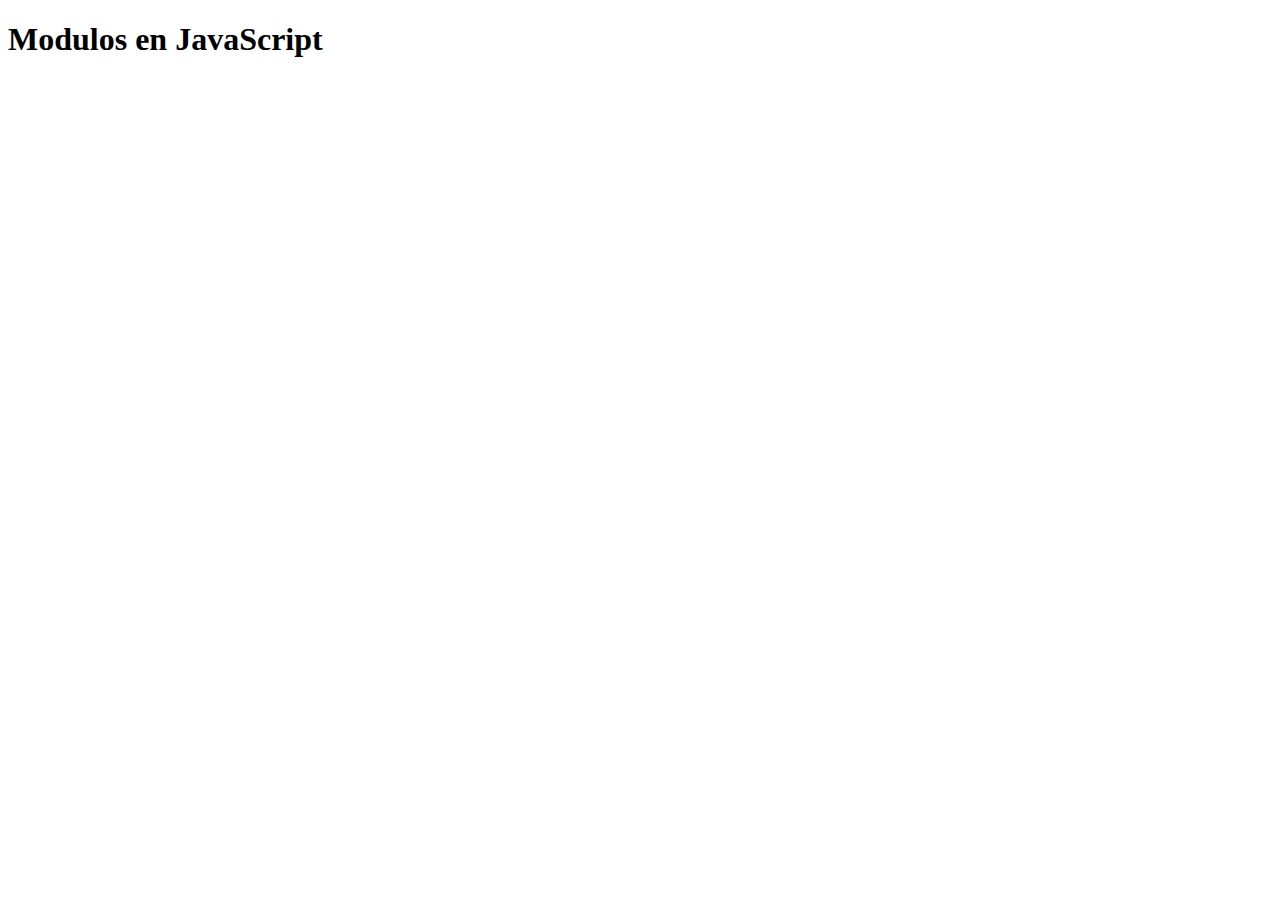
<file: modulos.html>
<!DOCTYPE html>
<html lang="en">
<head>
    <meta charset="UTF-8">
    <meta http-equiv="X-UA-Compatible" content="IE=edge">
    <meta name="viewport" content="width=device-width, initial-scale=1.0">
    <title>Modulo en JS</title>
</head>
<body>
    <h1>Modulos en JavaScript</h1>
    <script src="js/5leccionJS/5Modulos.js" type="module"></script>
    <script src="js/5leccionJS/5no-modulos.js" nomodule></script>
</body>
</html>
</file>
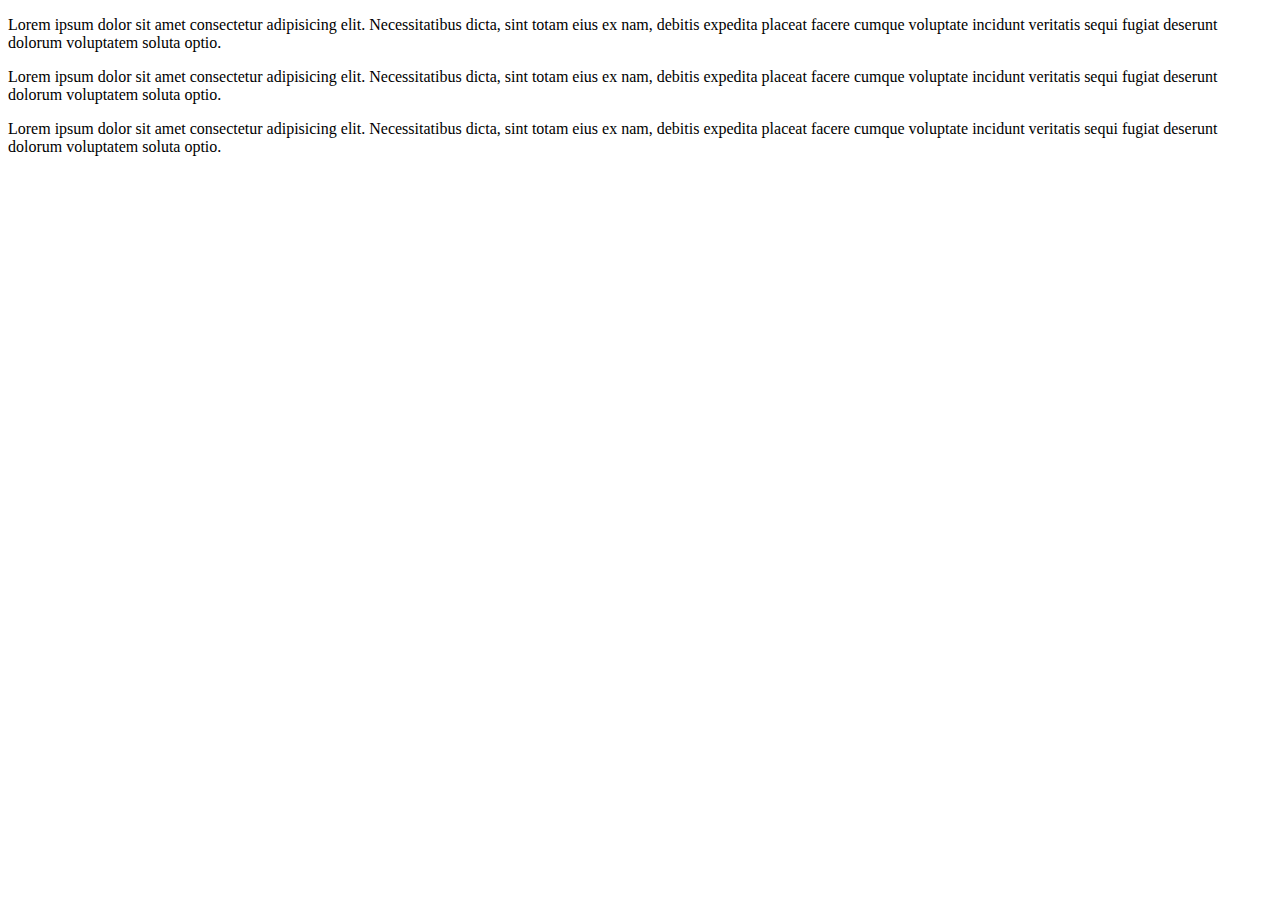
<file: nuevos-tipos.html>
<!DOCTYPE html>
<html lang="en">
<head>
    <meta charset="UTF-8">
    <meta http-equiv="X-UA-Compatible" content="IE=edge">
    <meta name="viewport" content="width=device-width, initial-scale=1.0">
    <title>New Type Data</title>
</head>
<body>
    <p>Lorem ipsum dolor sit amet consectetur adipisicing elit. Necessitatibus dicta, sint totam eius ex nam, debitis expedita placeat facere cumque voluptate incidunt veritatis sequi fugiat deserunt dolorum voluptatem soluta optio.</p>
    <p>Lorem ipsum dolor sit amet consectetur adipisicing elit. Necessitatibus dicta, sint totam eius ex nam, debitis expedita placeat facere cumque voluptate incidunt veritatis sequi fugiat deserunt dolorum voluptatem soluta optio.</p>
    <p>Lorem ipsum dolor sit amet consectetur adipisicing elit. Necessitatibus dicta, sint totam eius ex nam, debitis expedita placeat facere cumque voluptate incidunt veritatis sequi fugiat deserunt dolorum voluptatem soluta optio.</p>
    <script src="./js/leccion6.js"></script>
</body>
</html>
</file>
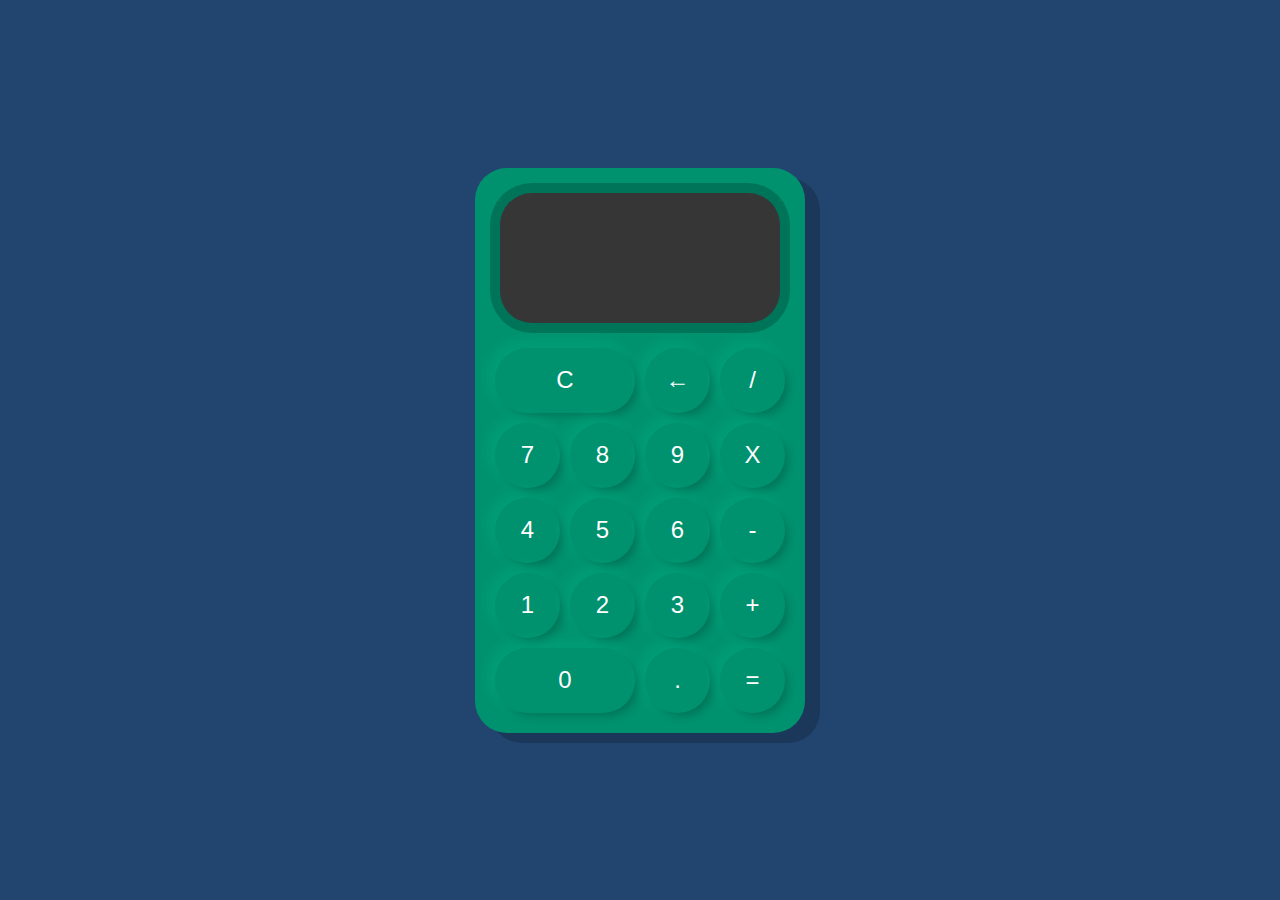
<file: html/calculadora.html>
<!DOCTYPE html>
<html lang="en">
  <head>
    <meta charset="UTF-8" />
    <meta name="viewport" content="width=device-width, initial-scale=1.0" />
    <title>Calculadora</title>
    <link rel="stylesheet" href="../css/calculadora.css">
    <script src="../js/practicas_proj/calculadora/display.js"></script>
    <script src="../js/practicas_proj/calculadora/calculadora.js"></script>
    <script src="../js/practicas_proj/calculadora/calc.js" defer></script>
  </head>
  <body>
    <div class="container">
      <div class="calculadora">
        <div class="display">
          <div id="valor-anterior"></div>
          <div id="valor-actual"></div>
        </div>
        <button class="col-2" onclick="display.borrarTodo()">C</button>
        <button onclick="display.borrar()">&larr;</button>
        <button class="operador" value="dividir">/</button>
        <button class="numero">7</button>
        <button class="numero">8</button>
        <button class="numero">9</button>
        <button class="operador" value="multiplicar">X</button>
        <button class="numero">4</button>
        <button class="numero">5</button>
        <button class="numero">6</button>
        <button class="operador" value="restar">-</button>
        <button class="numero">1</button>
        <button class="numero">2</button>
        <button class="numero">3</button>
        <button class="operador" value="sumar">+</button>
        <button class="col-2 numero">0</button>
        <button class="numero">.</button>
        <button class="operador" value="igual">=</button>
      </div>
    </div>
  </body>
</html>
</file>
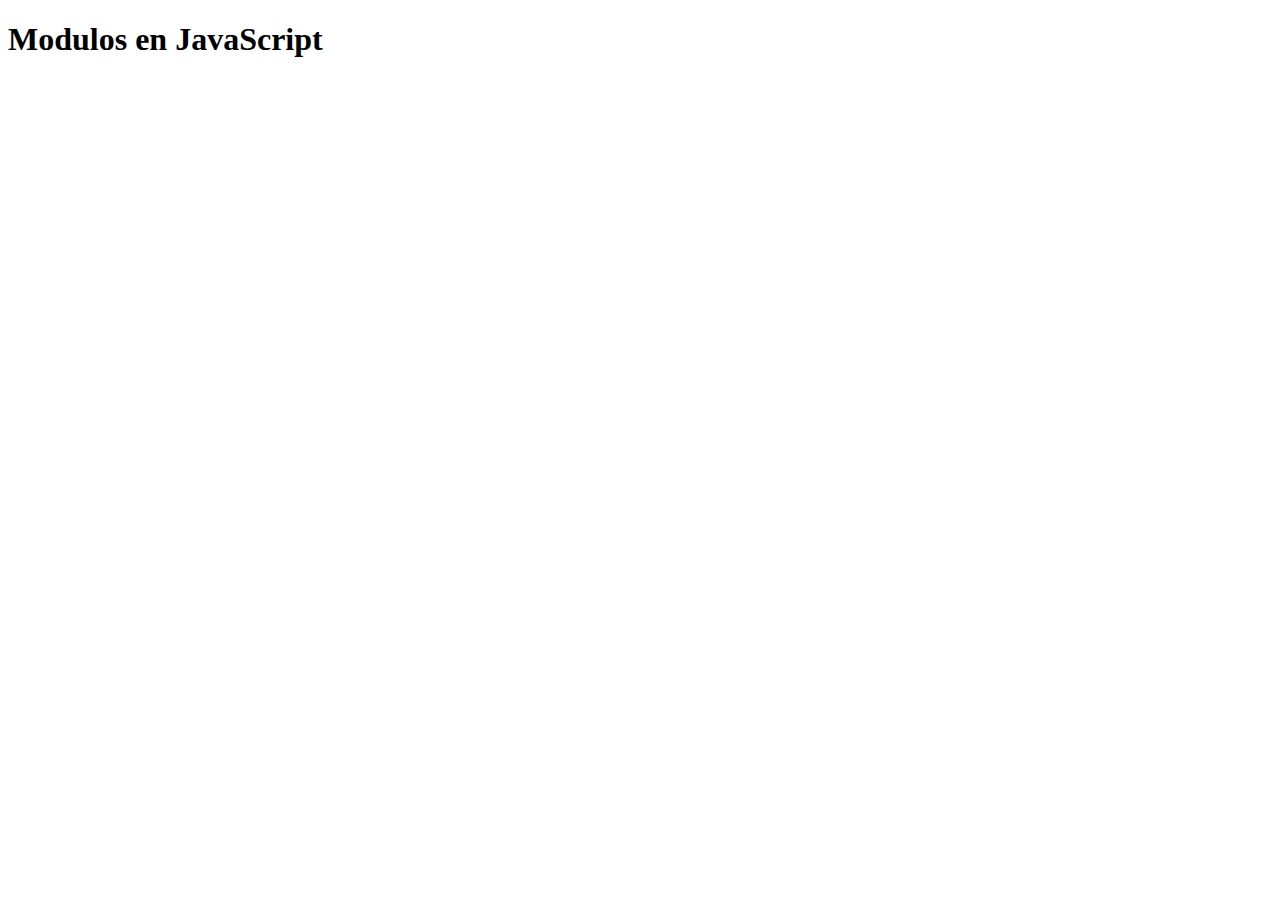
<file: html/modulos.html>
<!DOCTYPE html>
<html lang="en">
<head>
    <meta charset="UTF-8">
    <meta http-equiv="X-UA-Compatible" content="IE=edge">
    <meta name="viewport" content="width=device-width, initial-scale=1.0">
    <title>Modulo en JS</title>
</head>
<body>
    <h1>Modulos en JavaScript</h1>
    <script src="../js/5leccionJS/5Modulos.js" type="module"></script>
    <script src="../js/5leccionJS/5no-modulos.js" nomodule></script>
</body>
</html>
</file>
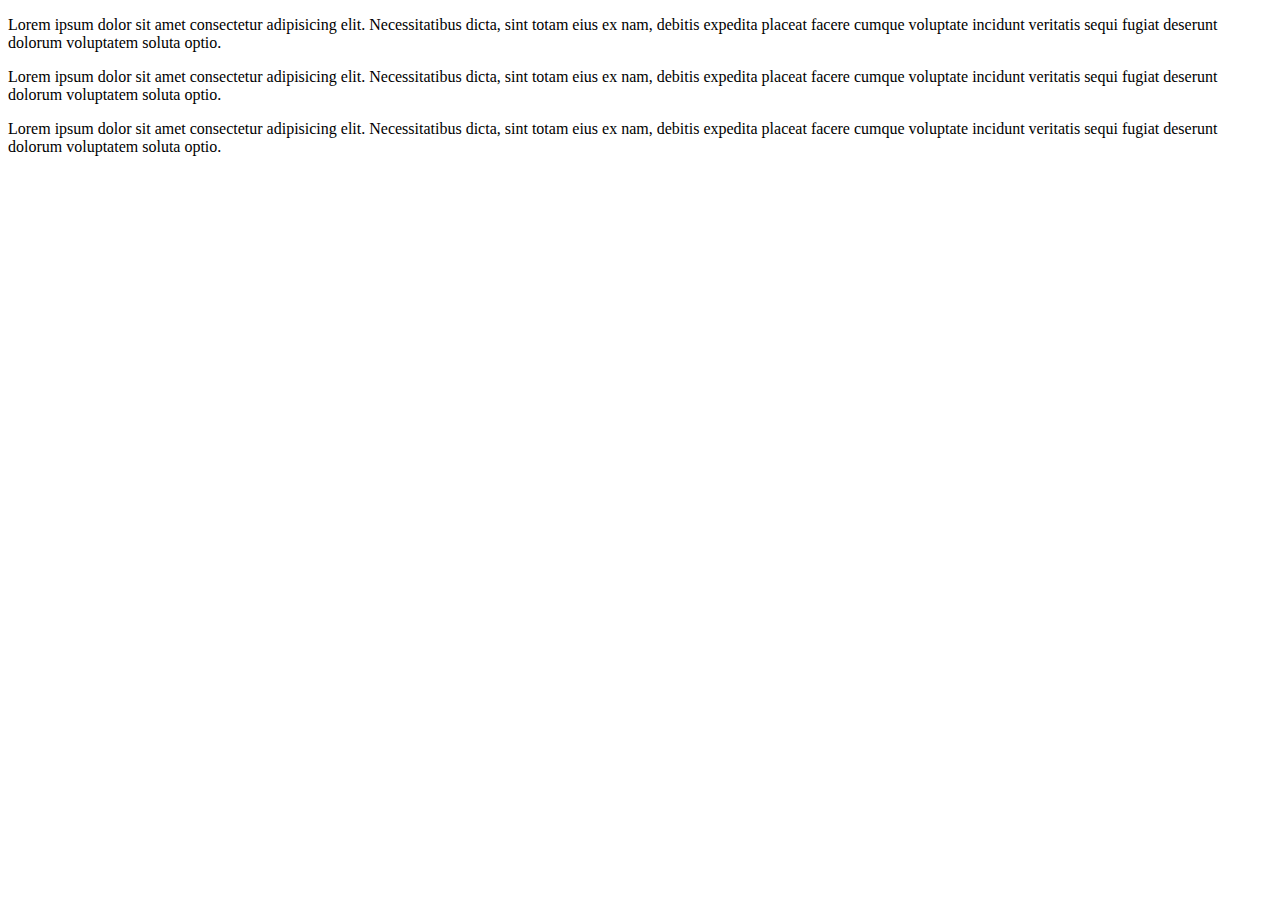
<file: html/nuevos-tipos.html>
<!DOCTYPE html>
<html lang="en">
<head>
    <meta charset="UTF-8">
    <meta http-equiv="X-UA-Compatible" content="IE=edge">
    <meta name="viewport" content="width=device-width, initial-scale=1.0">
    <title>New Type Data</title>
</head>
<body>
    <p>Lorem ipsum dolor sit amet consectetur adipisicing elit. Necessitatibus dicta, sint totam eius ex nam, debitis expedita placeat facere cumque voluptate incidunt veritatis sequi fugiat deserunt dolorum voluptatem soluta optio.</p>
    <p>Lorem ipsum dolor sit amet consectetur adipisicing elit. Necessitatibus dicta, sint totam eius ex nam, debitis expedita placeat facere cumque voluptate incidunt veritatis sequi fugiat deserunt dolorum voluptatem soluta optio.</p>
    <p>Lorem ipsum dolor sit amet consectetur adipisicing elit. Necessitatibus dicta, sint totam eius ex nam, debitis expedita placeat facere cumque voluptate incidunt veritatis sequi fugiat deserunt dolorum voluptatem soluta optio.</p>
    <script src="../js/leccion6.js"></script>
</body>
</html>
</file>
<file: css/calculadora.css>
*{
    font-family: 'Roboto', sans-serif;
    color: #fff;
    box-sizing: border-box;
}

body {
    margin: 0;
    background-color: #224570;
}

.container{
    display: flex;
    justify-content: center;
    align-items: center;
    height: 100vh;
}

.calculadora{
    display: grid;
    grid-template-columns: repeat(4,75px);
    grid-template-rows: 160px repeat(5, 75px);
    background-color: #00916e;
    padding: 15px;
    border-radius: 32px;
    box-shadow: 15px 10px 0px #00000033;
}

button{
    cursor: pointer;
    margin: 5px;
    padding: 0;
    border-radius: 32px;
    font-size: 1.5em;
    border: none;
    background-color: #00916e;
    box-shadow: 5px 5px 10px -3px #00000040, -5px -5px 15px 3px #00ffc11f;
}

button:active{
    background-color: #006f54;
}

button:focus{
    outline: none;
}

.col-2{
    grid-column: span 2;
    
}

.display{
    grid-column: 1 / -1;
    padding: 16px;
    display: flex;
    margin: 10px 10px 20px;
    flex-direction: column;
    align-items: flex-end;
    background-color: #363636;
    border-radius: 32px;
    text-align: right;
    justify-content: space-between;
    word-break: break-all;
    box-shadow: 0px 0px 0px 10px #00000033;    
}

#valor-actual{
    font-size: 1.5em;
}

#valor-anterior{
    font-size: 2em;
}
</file>
